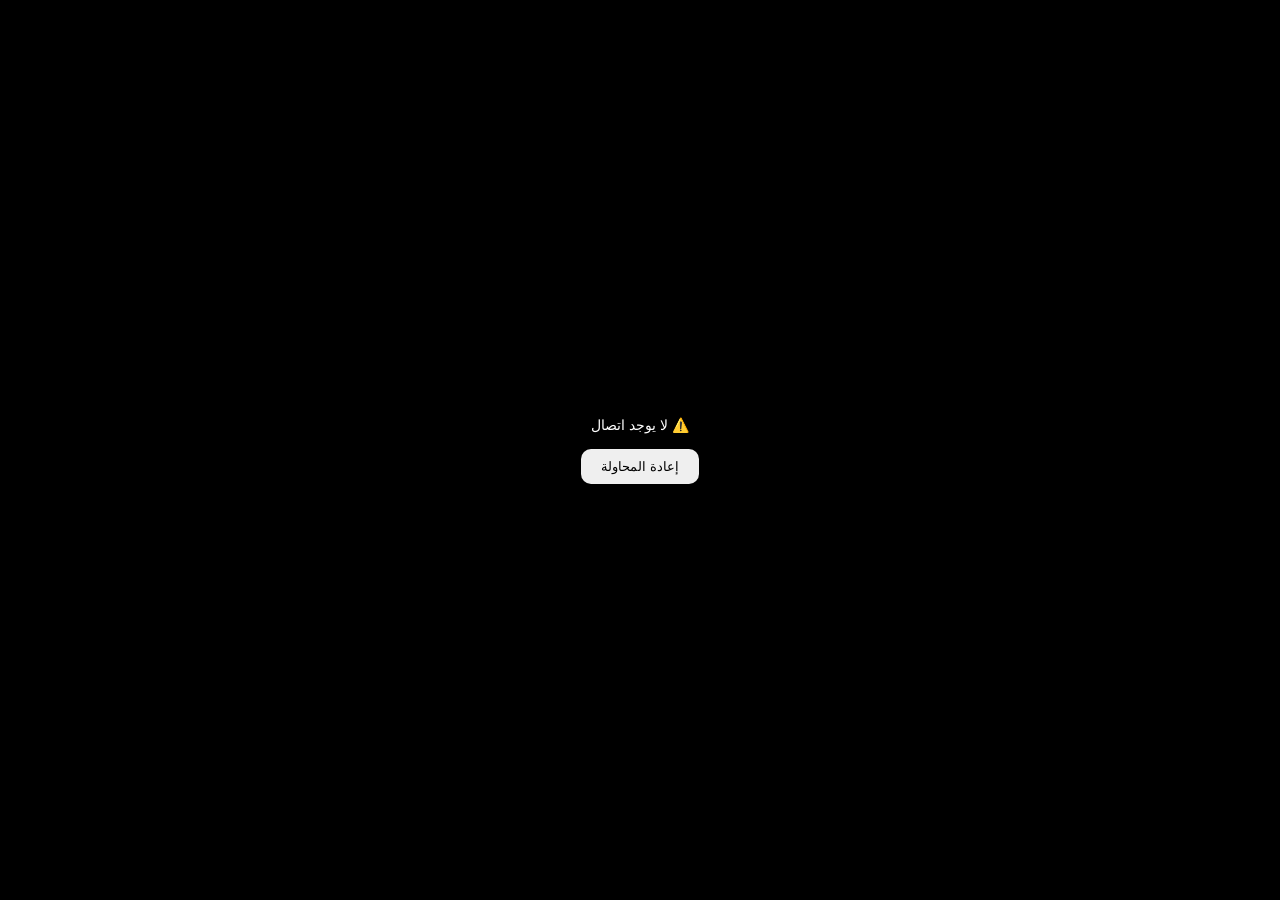
<file: index.html>
<!DOCTYPE html>
<html lang="ar" dir="rtl">
<head>
<meta charset="utf-8">
<meta name="viewport" content="width=device-width,initial-scale=1,maximum-scale=1">
<title>GRAViO</title>
<meta name="apple-mobile-web-app-capable" content="yes">
<meta name="apple-mobile-web-app-title" content="GRAViO">
<meta name="theme-color" content="#000000">
<link rel="apple-touch-icon" href="89F6DD00-2898-4973-86B3-6F294CF62E0D.png">
<link rel="icon" href="89F6DD00-2898-4973-86B3-6F294CF62E0D.png">
<meta property="og:title" content="GRAViO">
<meta property="og:image" content="https://gravio-rim.github.io/89F6DD00-2898-4973-86B3-6F294CF62E0D.png">
<style>#sp{position:fixed;inset:0;background:#000;display:flex;align-items:center;justify-content:center;z-index:99}#sp img{width:170px;height:170px;border-radius:38px}</style>
</head>
<body>
<div id="sp"><img src="89F6DD00-2898-4973-86B3-6F294CF62E0D.png" alt="GRAViO"></div>
<script>
var U="https://script.google.com/macros/s/AKfycby3Catn-1c17gQJ6RUc9_OiHL1RjShJzYtP5rKEdIlfmx1JflIGw8D4M-HvbIX2cnTV/exec";
var S={g:function(k){try{return localStorage.getItem(k)}catch(e){return null}},s:function(k,v){try{localStorage.setItem(k,v)}catch(e){}}};
var touched=false;document.addEventListener('pointerdown',function(){touched=true},true);
function call(a,t,d){return fetch(U,{method:'POST',body:JSON.stringify({a:a,t:t,d:d})}).then(function(r){return r.json()})}
function pk(){return 'grv_pg_'+(S.g('grv_role')||'')}
function run(js){var n=document.createElement('script');n.textContent=js;document.body.appendChild(n)}
window.google={script:{get run(){var ok,ko,o={withSuccessHandler:function(f){ok=f;return o},withFailureHandler:function(f){ko=f;return o},
 API:function(a,t,d){
  if(a==='page'){var c=S.g(pk());var net=call(a,t,d).then(function(r){
    if(r.ok){S.s(pk(),r.v);if(c&&c!==r.v&&!touched){document.querySelectorAll('.tabs,.foot').forEach(function(x){x.remove()});run(r.v)}}
    else if(c&&r.err==='SESSION'){localStorage.removeItem(pk());logout()}return r});
   if(c){setTimeout(function(){ok&&ok({ok:1,v:c})},0);return}
   net.then(function(r){ok&&ok(r)},function(e){ko&&ko(e)});return}
  call(a,t,d).then(function(r){ok&&ok(r)},function(e){ko&&ko(e)})}};return o}}};
function boot(html){var d=new DOMParser().parseFromString(html,'text/html'),sc=[].slice.call(d.querySelectorAll('script'));
 sc.forEach(function(s){s.remove()});d.querySelectorAll('style').forEach(function(s){document.head.appendChild(s)});
 document.body.innerHTML=d.body.innerHTML;sc.forEach(function(s){run(s.textContent)});
 var lo=window.logout;window.logout=function(){try{Object.keys(localStorage).forEach(function(k){if(k.indexOf('grv_pg_')===0)localStorage.removeItem(k)})}catch(e){}lo()}}
var B=null;try{B=JSON.parse(S.g('grv_b')||'null')}catch(e){}
var fresh=call('bundle').then(function(r){if(r.ok){var old=B&&B.ver;S.s('grv_b',JSON.stringify(r.v));if(!B)boot(r.v.shell);else if(old!==r.v.ver&&!touched)location.reload()}return r});
if(B)boot(B.shell);else fresh.catch(function(){document.getElementById('sp').innerHTML='<div style="color:#fff;font:14px Arial;text-align:center">⚠️ لا يوجد اتصال<br><br><button onclick="location.reload()" style="padding:10px 20px;border-radius:10px;border:0">إعادة المحاولة</button></div>'});
</script>
</body>
</html>
</file>
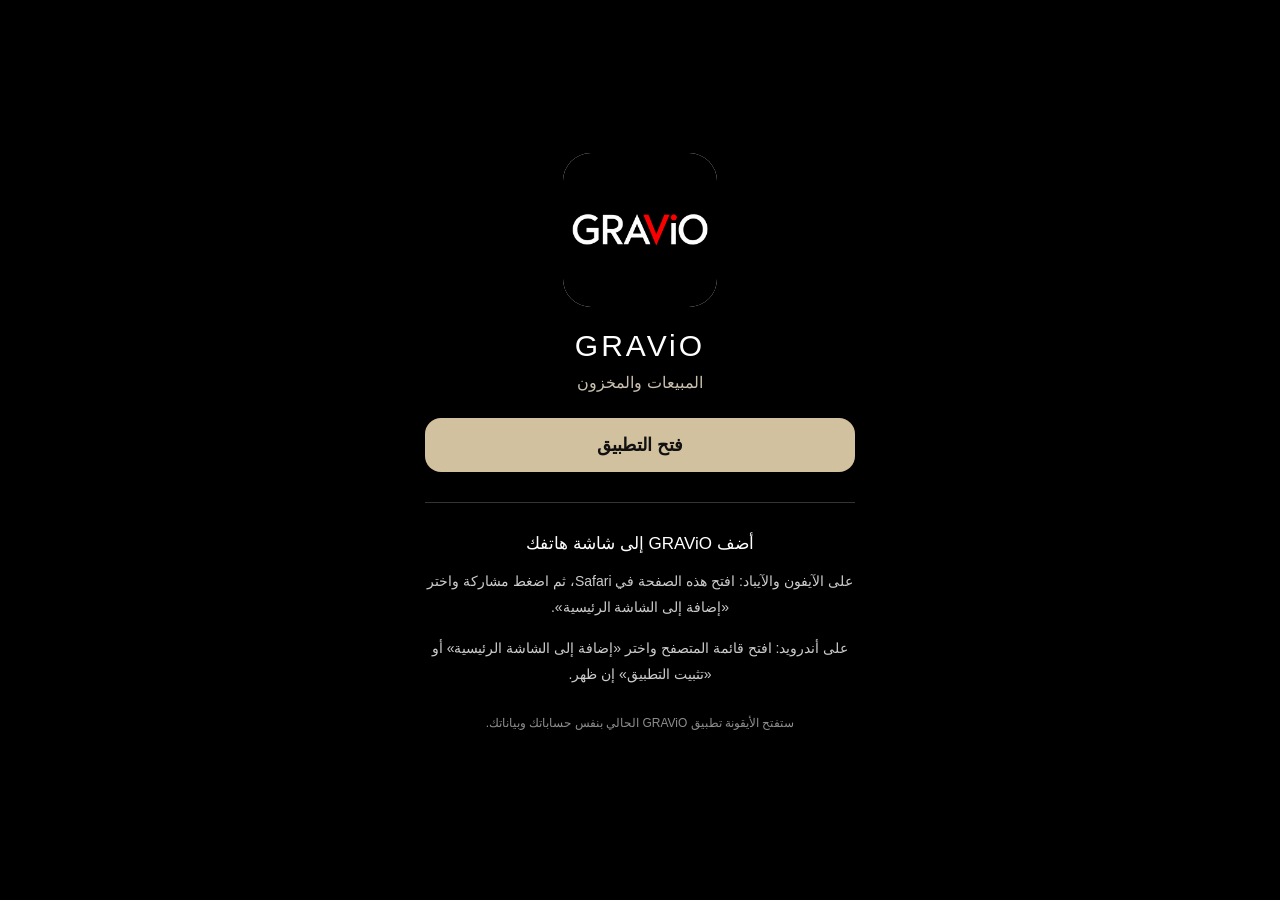
<file: stock/install.html>
<!doctype html>
<html lang="ar" dir="rtl">
<head>
  <meta charset="utf-8">
  <meta name="viewport" content="width=device-width,initial-scale=1,viewport-fit=cover">
  <meta name="theme-color" content="#000000">
  <meta name="apple-mobile-web-app-capable" content="yes">
  <meta name="apple-mobile-web-app-title" content="GRAViO">
  <meta name="apple-mobile-web-app-status-bar-style" content="black">
  <meta name="description" content="GRAViO — المبيعات والمخزون">
  <script>
'use strict';
// Open the app immediately. Only an explicit install link shows setup instructions;
// installed shortcuts always proceed to the app, including saved install URLs.
const appUrl = 'https://script.google.com/macros/s/AKfycbx6sjWIEqTnXcwEpg1Nbgwfgee45IT3cXTwsWLcnJrHZBVQqzRaGiyQSjOQzrSs64BO6A/exec';
const isInstalled = window.navigator.standalone === true ||
  window.matchMedia('(display-mode: standalone)').matches;
if (isInstalled) {
  window.location.replace(appUrl);
}

  </script>
  <title>GRAViO</title>
  <link rel="apple-touch-icon" sizes="180x180" href="./icon-wordmark-180.png">
  <link rel="icon" type="image/png" href="./icon-wordmark-512.png">
  <link rel="manifest" href="./manifest.webmanifest">
  <link rel="stylesheet" href="./style.css">

</head>
<body>
  <main>
    <img src="./icon-wordmark-512.png" width="192" height="192" alt="GRAViO" class="app-icon">
    <h1>GRAViO</h1>
    <p class="subtitle">المبيعات والمخزون</p>
    <a id="openApp" class="open-app" href="https://script.google.com/macros/s/AKfycbx6sjWIEqTnXcwEpg1Nbgwfgee45IT3cXTwsWLcnJrHZBVQqzRaGiyQSjOQzrSs64BO6A/exec">فتح التطبيق</a>
    <section aria-label="إضافة التطبيق إلى الهاتف">
      <h2>أضف GRAViO إلى شاشة هاتفك</h2>
      <p>على الآيفون والآيباد: افتح هذه الصفحة في Safari، ثم اضغط مشاركة واختر «إضافة إلى الشاشة الرئيسية».</p>
      <p>على أندرويد: افتح قائمة المتصفح واختر «إضافة إلى الشاشة الرئيسية» أو «تثبيت التطبيق» إن ظهر.</p>
    </section>
    <p class="note">ستفتح الأيقونة تطبيق GRAViO الحالي بنفس حساباتك وبياناتك.</p>
  </main>
</body>
</html>
</file>
<file: stock/style.css>
:root{color-scheme:dark;font-family:Arial,sans-serif;background:#000;color:#fff}
*{box-sizing:border-box}body{margin:0;min-height:100svh;display:grid;place-items:center;padding:32px 24px calc(32px + env(safe-area-inset-bottom))}main{max-width:430px;text-align:center;width:100%}.app-icon{display:block;margin:0 auto 22px;width:154px;height:154px;object-fit:contain;border-radius:28px;background:#fff}h1{font-size:30px;font-weight:400;letter-spacing:3px;margin:0}.subtitle{color:#c9bfae;margin:10px 0 26px}.open-app{display:block;background:#d2c19e;color:#111;text-decoration:none;border-radius:16px;padding:16px;font-size:18px;font-weight:bold}.open-app:focus-visible{outline:3px solid white;outline-offset:5px}section{border-top:1px solid #333;margin-top:30px;padding-top:15px}h2{font-size:17px;font-weight:400}section p{font-size:14px;line-height:1.9;color:#ccc}.note{color:#8d8d8d;font-size:12px;line-height:1.8;margin-top:25px}@media(prefers-reduced-motion:no-preference){.open-app{transition:background .15s}.open-app:hover{background:#e4d2b0}}
</file>
